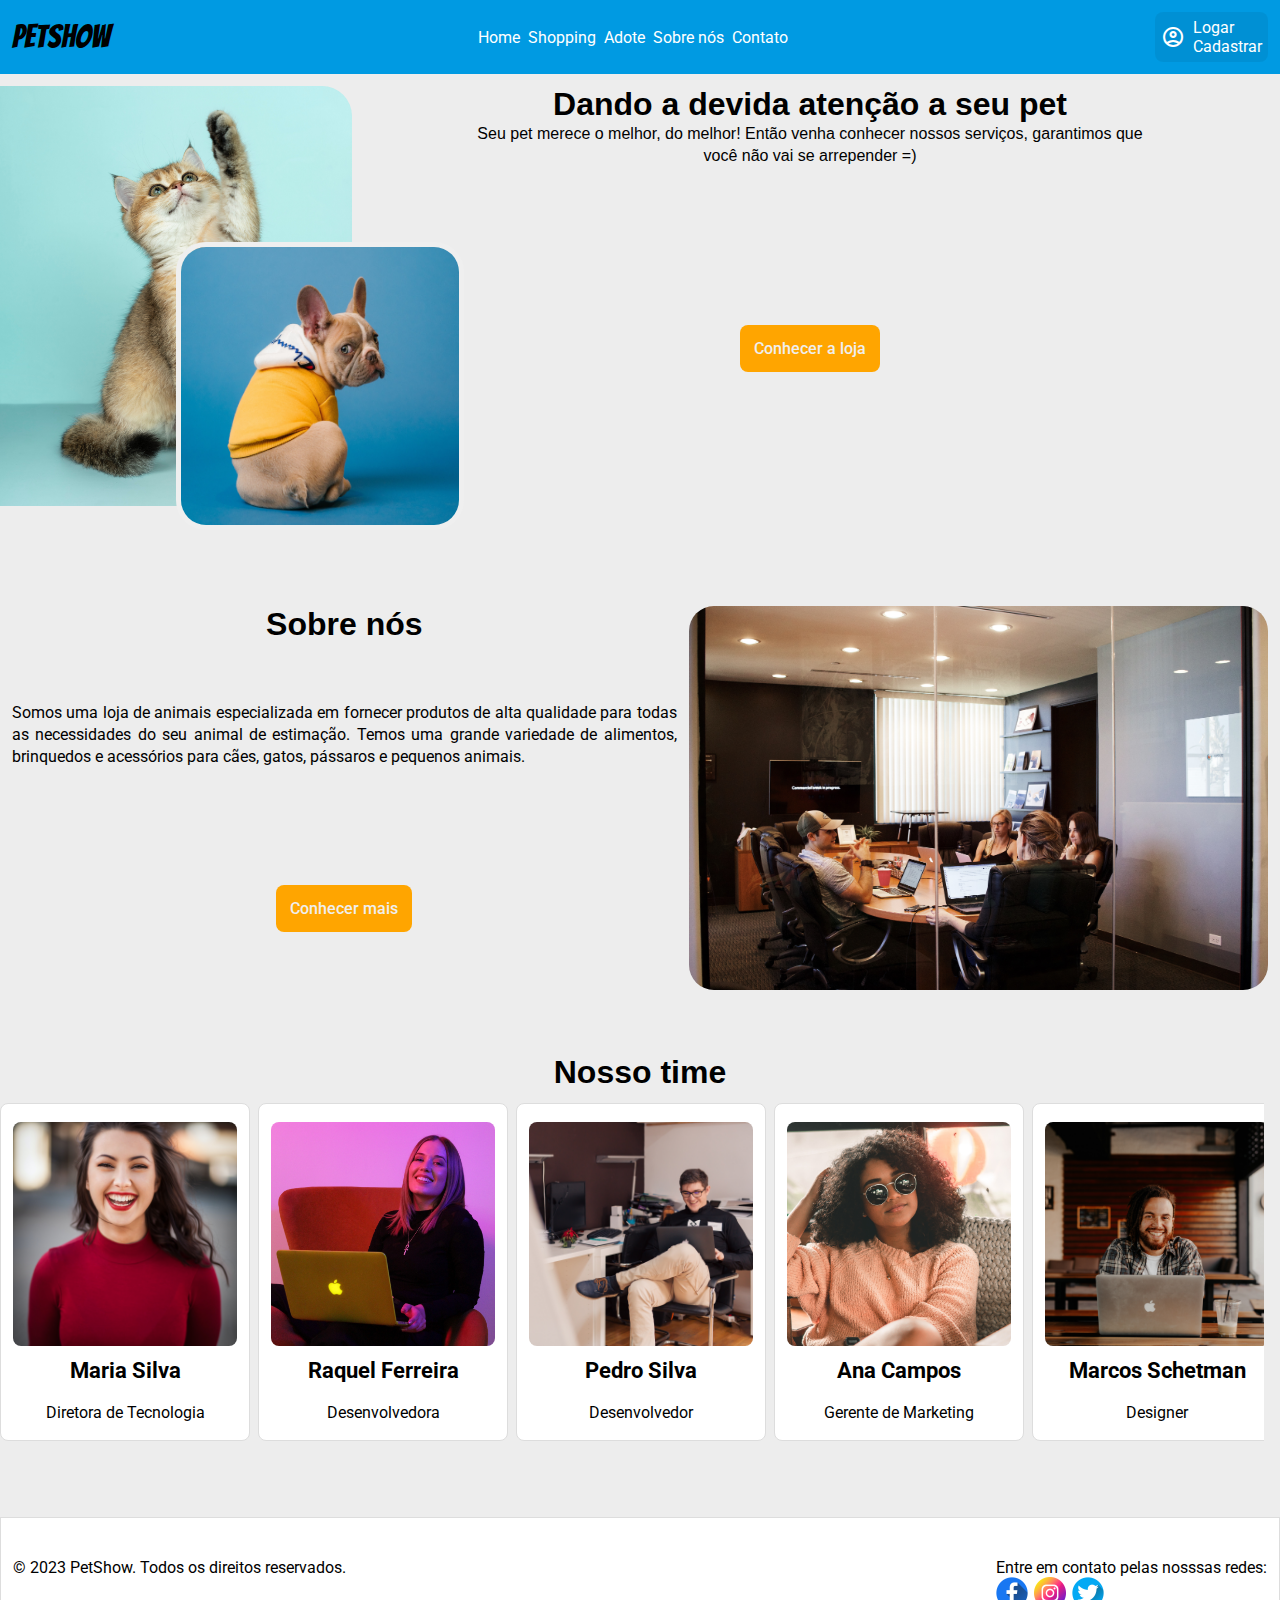
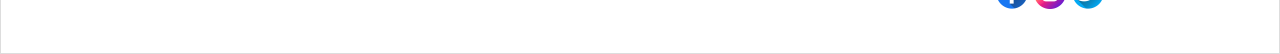
<file: index.html>
<!DOCTYPE html>
<html>
	<head>
		<meta charset="UTF-8">
		<meta http-equiv="X-UA-Compatible" content="IE=edge">
		<meta name="viewport" content="width=device-width, initial-scale=1.0">
		
		<link rel="preconnect" href="https://fonts.googleapis.com">
		<link rel="preconnect" href="https://fonts.gstatic.com" crossorigin>
		<link href="https://fonts.googleapis.com/css2?family=Bangers&family=Coming+Soon&family=Roboto:ital,wght@0,100;0,300;0,400;0,500;0,900;1,300;1,700&display=swap" rel="stylesheet">
		<link rel="stylesheet" href="https://fonts.googleapis.com/css2?family=Material+Symbols+Outlined:opsz,wght,FILL,GRAD@20..48,100..700,0..1,-50..200" />
		
		<link rel="icon" type="image/png" href="assets/images/favicon.png">
		<link rel="stylesheet" href="./assets/css/global.css">
		<link rel="stylesheet" href="./assets/css/index.css">
		<link rel="stylesheet" href="./assets/css/header.css">
		
		<title>PetShow - Home</title>
	</head>

	<body>
		<header>
			<nav>
				<span class="logo" onclick="redirectPage('./index.html')">PetShow</span>
							
				<div id="menu">
					<ul >
						<li><a href="./">Home</a></li>
						<li><a href="./shop.html">Shopping</a></li>
						<li><a href="./adote.html">Adote</a></li>
						<li><a href="./about.html#about">Sobre nós</a></li>
						<li><a href="./about.html#contact">Contato</a></li>
					</ul>
				</div>
	
				<div class="sign">
					<span class="material-symbols-outlined">account_circle</span>
					<div>
						<a href="./SignIn.html">Logar</a>
						<a href="./SignUp.html">Cadastrar</a>
					</div>
	
				</div>

				<div class="menuContainer">
					<a href="#menu" class="material-symbols-outlined menuIcon">menu</a>
					<a href="#" class="material-symbols-outlined closeMenu">close</a>
				</div>
			</nav>
		</header>

		<main>
			<div class="banner">
				<div>
					<img src="./assets/images/gato_thumb.jpg" alt="">
					<img src="./assets/images/dog_thumb.jpg" alt="">
				</div>

				<div>
					<span class="title">Dando a devida atenção a seu pet</span>
					<span>Seu pet merece o melhor, do melhor! Então venha conhecer nossos serviços, garantimos que você não vai se arrepender =)</span>

					<button>
						<a href="./shop.html">Conhecer a loja</a>
					</button>
				</div>
			</div>

			<div class="about">
				<div>
					<h2 class="title">Sobre nós</h2>
					<p>Somos uma loja de animais especializada em fornecer produtos de alta qualidade para todas as necessidades do seu animal de estimação. Temos uma grande variedade de alimentos, brinquedos e acessórios para cães, gatos, pássaros e pequenos animais.</p>

					<button>
						<a href="./about.html">Conhecer mais</a>
					</button>
				</div>

				<img src="./assets/images/campaign-creators-qCi_MzVODoU-unsplash.jpg" alt="">
			</div>
			
			<div class="cards">
				<h2 class="title">Nosso time</h2>
				<div>
					<div class="member cardContainer">
						<div>
							<img class="people" src="./assets/images/michael-dam-mEZ3PoFGs_k-unsplash.jpg" alt="Pessoa Feliz">
							<h3 class="cardTitle">Maria Silva</h3>
							<p class="description">Diretora de Tecnologia</p>
						</div>
					</div>
					<div class="member cardContainer">
						<div>
							<img class="people" src="./assets/images/Raquel_ferreira.jpg" alt="Foto da Raquel Ferreira.">
							<h3 class="cardTitle">Raquel Ferreira</h3>
							<p class="description">Desenvolvedora</p>
						</div>
					</div>
					<div class="member cardContainer">
						<div>
							<img class="people" src="./assets/images/csaba-balazs-q9URsedw330-unsplash.jpg" alt="Pessoa Feliz">
							<h3 class="cardTitle">Pedro Silva</h3>
							<p class="description">Desenvolvedor</p>
						</div>
					</div>
					<div class="member cardContainer">
						<div>
							<img class="people" src="./assets/images/philipe-cavalcante-ZClamlKDc6k-unsplash.jpg" alt="Pessoa Feliz">
							<h3 class="cardTitle">Ana Campos</h3>
							<p class="description">Gerente de Marketing</p>
						</div>
					</div>
					<div class="member cardContainer">
						<div>
							<img class="people" src="./assets/images/brooke-cagle-ICTKcvnXx_8-unsplash.jpg" alt="Pessoa Feliz">
							<h3 class="cardTitle">Marcos Schetman</h3>
							<p class="description">Designer</p>
						</div>
					</div>
					<div class="member cardContainer">
						<div>
							<img class="people" src="./assets/images/desola-lanre-ologun-7d4LREDSPyQ-unsplash.jpg" alt="Pessoa Feliz">
							<h3 class="cardTitle">Wallace Campos</h3>
							<p class="description">Finanças</p>
						</div>
					</div>
				</div>
			</div>
		</main>
		
		<footer>
			<div>
				<p>&copy; 2023 PetShow. Todos os direitos reservados.</p>

				<div>
					<span>Entre em contato pelas nosssas redes:</span>
					<ul>
						<li>
							<a href="https://www.facebook.com/" target="_blank" title="Facebook">
								<img src="./assets/images/facebook.png" alt="Icone do Facebook">
							</a>
						</li>
		
						<li>
							<a href="https://www.instagram.com/" target="_blank" title="instagram">
								<img src="./assets/images/instagram.png" alt="Icone do Instagram">
							</a>
						</li>
						<li>
							<a href="https://twitter.com/" target="_blank" title="Twitter">
								<img src="./assets/images/twitter.png" alt="Icone do Twitter">
							</a>
						</li>
					</ul>
				</div>
			</div>
		</footer>
		
		<script src="./assets/script/redirect.js"></script>
	</body>
</html>
</file>
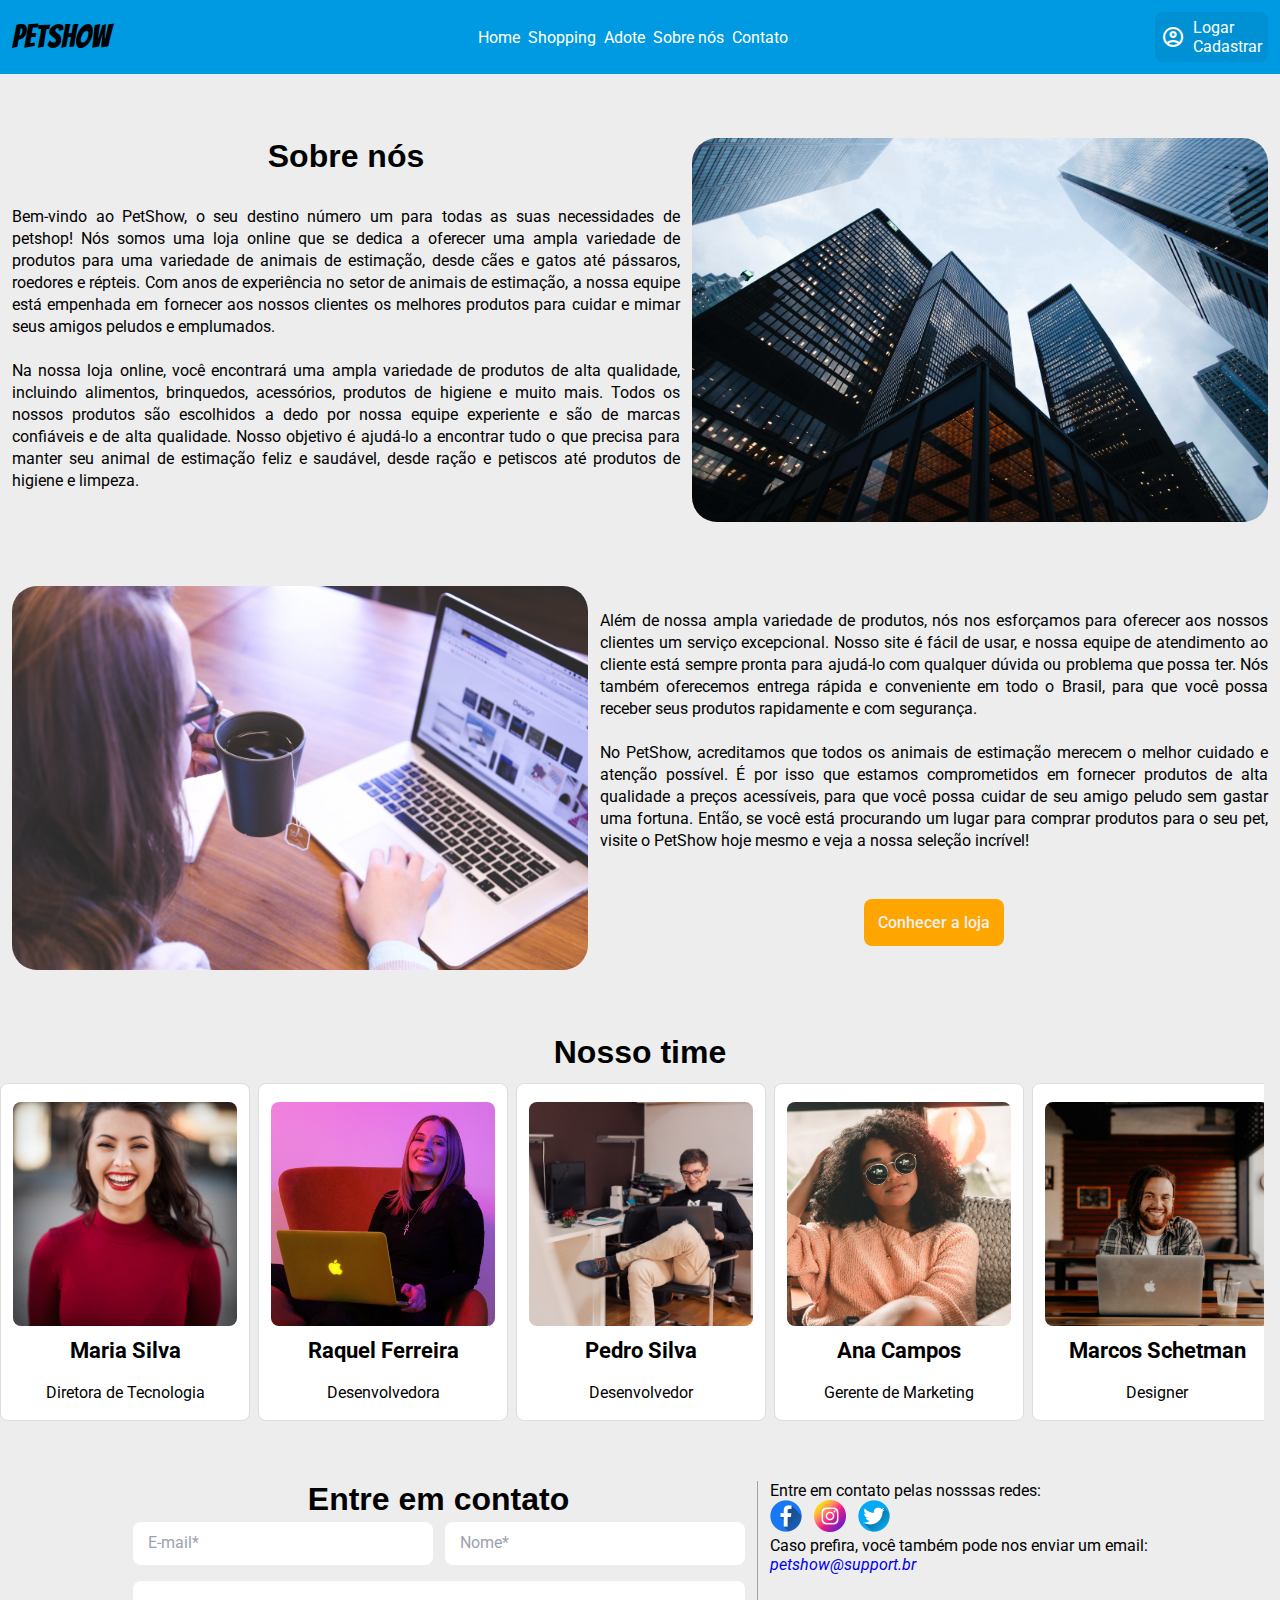
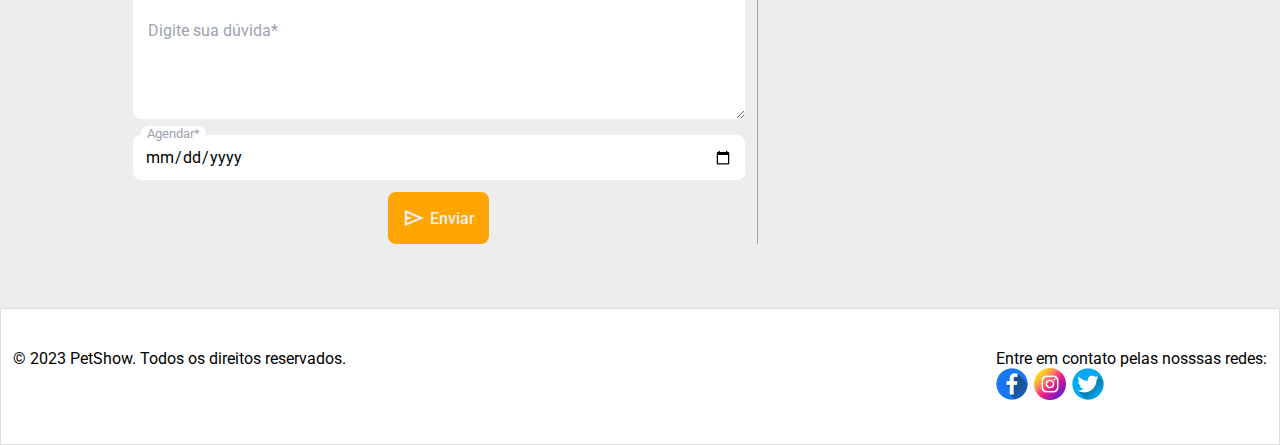
<file: about.html>
<!DOCTYPE html>
<html lang="pt-br">
<head>
    <meta charset="UTF-8">
    <meta http-equiv="X-UA-Compatible" content="IE=edge">
    <meta name="viewport" content="width=device-width, initial-scale=1.0">
    <title>Sobre nós</title>

    <link rel="preconnect" href="https://fonts.googleapis.com">
    <link rel="preconnect" href="https://fonts.gstatic.com" crossorigin>
    <link href="https://fonts.googleapis.com/css2?family=Bangers&family=Coming+Soon&family=Roboto:ital,wght@0,100;0,300;0,400;0,500;0,900;1,300;1,700&display=swap" rel="stylesheet">
    <link rel="stylesheet" href="https://fonts.googleapis.com/css2?family=Material+Symbols+Outlined:opsz,wght,FILL,GRAD@20..48,100..700,0..1,-50..200" />
    
    <link rel="icon" type="image/png" href="assets/images/favicon.png">
    <link rel="stylesheet" href="./assets/css/global.css">
    <link rel="stylesheet" href="./assets/css/index.css">
    <link rel="stylesheet" href="./assets/css/header.css">
</head>
<body>
    <header>
			<nav>
				<span class="logo" onclick="redirectPage('./index.html')">PetShow</span>
							
				<div id="menu">
					<ul >
						<li><a href="./">Home</a></li>
						<li><a href="./shop.html">Shopping</a></li>
						<li><a href="./adote.html">Adote</a></li>
						<li><a href="./about.html#about">Sobre nós</a></li>
						<li><a href="./about.html#contact">Contato</a></li>
					</ul>
				</div>
	
				<div class="sign">
					<span class="material-symbols-outlined">account_circle</span>
					<div>
						<a href="./SignIn.html">Logar</a>
						<a href="./SignUp.html">Cadastrar</a>
					</div>
	
				</div>

				<div class="menuContainer">
					<a href="#menu" class="material-symbols-outlined menuIcon">menu</a>
					<a href="#" class="material-symbols-outlined closeMenu">close</a>
				</div>
			</nav>
		</header>

    <main class="aboutPage">
        <div class="aboutInfo">
            <div class="about">
				<div>
					<h2 class="title">Sobre nós</h2>
					<p>
                        Bem-vindo ao PetShow, o seu destino número um para todas as suas necessidades de petshop! Nós somos uma loja online que se dedica a oferecer uma ampla variedade de produtos para uma variedade de animais de estimação, desde cães e gatos até pássaros, roedores e répteis. Com anos de experiência no setor de animais de estimação, a nossa equipe está empenhada em fornecer aos nossos clientes os melhores produtos para cuidar e mimar seus amigos peludos e emplumados.
                        <br><br>
                        Na nossa loja online, você encontrará uma ampla variedade de produtos de alta qualidade, incluindo alimentos, brinquedos, acessórios, produtos de higiene e muito mais. Todos os nossos produtos são escolhidos a dedo por nossa equipe experiente e são de marcas confiáveis e de alta qualidade. Nosso objetivo é ajudá-lo a encontrar tudo o que precisa para manter seu animal de estimação feliz e saudável, desde ração e petiscos até produtos de higiene e limpeza.
                    </p>
				</div>

				<img src="./assets/images/empresa.jpg" alt="Imagem da nossa sede">
			</div>

            <div class="about">
                <img src="./assets/images/dai-ke-GkraTrCYA_0-unsplash.jpg" alt="Imagem deu ma pessoa mexendo no computador">
                <div>
                    <p>
                        Além de nossa ampla variedade de produtos, nós nos esforçamos para oferecer aos nossos clientes um serviço excepcional. Nosso site é fácil de usar, e nossa equipe de atendimento ao cliente está sempre pronta para ajudá-lo com qualquer dúvida ou problema que possa ter. Nós também oferecemos entrega rápida e conveniente em todo o Brasil, para que você possa receber seus produtos rapidamente e com segurança.
                        <br><br>
                        No PetShow, acreditamos que todos os animais de estimação merecem o melhor cuidado e atenção possível. É por isso que estamos comprometidos em fornecer produtos de alta qualidade a preços acessíveis, para que você possa cuidar de seu amigo peludo sem gastar uma fortuna. Então, se você está procurando um lugar para comprar produtos para o seu pet, visite o PetShow hoje mesmo e veja a nossa seleção incrível!
                    </p>

                    <button>
                        <a href="./shop.html">Conhecer a loja</a>
                    </button>
                </div>
            </div>

            <div class="cards">
				<h2 class="title">Nosso time</h2>
				<div>
					<div class="member cardContainer">
						<div>
							<img class="people" src="./assets/images/michael-dam-mEZ3PoFGs_k-unsplash.jpg" alt="Pessoa Feliz">
							<h3 class="cardTitle">Maria Silva</h3>
							<p class="description">Diretora de Tecnologia</p>
						</div>
					</div>
					<div class="member cardContainer">
						<div>
							<img class="people" src="./assets/images/Raquel_ferreira.jpg" alt="Foto da Raquel Ferreira.">
							<h3 class="cardTitle">Raquel Ferreira</h3>
							<p class="description">Desenvolvedora</p>
						</div>
					</div>
					<div class="member cardContainer">
						<div>
							<img class="people" src="./assets/images/csaba-balazs-q9URsedw330-unsplash.jpg" alt="Pessoa Feliz">
							<h3 class="cardTitle">Pedro Silva</h3>
							<p class="description">Desenvolvedor</p>
						</div>
					</div>
					<div class="member cardContainer">
						<div>
							<img class="people" src="./assets/images/philipe-cavalcante-ZClamlKDc6k-unsplash.jpg" alt="Pessoa Feliz">
							<h3 class="cardTitle">Ana Campos</h3>
							<p class="description">Gerente de Marketing</p>
						</div>
					</div>
					<div class="member cardContainer">
						<div>
							<img class="people" src="./assets/images/brooke-cagle-ICTKcvnXx_8-unsplash.jpg" alt="Pessoa Feliz">
							<h3 class="cardTitle">Marcos Schetman</h3>
							<p class="description">Designer</p>
						</div>
					</div>
					<div class="member cardContainer">
						<div>
							<img class="people" src="./assets/images/desola-lanre-ologun-7d4LREDSPyQ-unsplash.jpg" alt="Pessoa Feliz">
							<h3 class="cardTitle">Wallace Campos</h3>
							<p class="description">Finanças</p>
						</div>
					</div>
				</div>
			</div>
        </div>

        <div class="contact" id="contact">
            <form action="#" method="post">
                <h1 class="title" style="text-align: center;">Entre em contato</h1>
                <div class="labelGrid">
                    <label class="labelFloat">
                        <input type="email" name="email" id="email" placeholder=" " required>
                        <label for="email">E-mail*</label>
                    </label>
    
                    <label class="labelFloat">
                        <input type="text" name="nome" id="nome" placeholder=" " required>
                        <label for="nome">Nome*</label>
                    </label>
                </div>
                <label class="labelFloat desc">
                    <textarea name="duvida" id="duvida" rows="6" placeholder=" " required></textarea>
                    <label for="duvida">Digite sua dúvida*</label>
                </label>

                <label class="labelFloat">
                    <input type="date" name="data" id="data" placeholder=" " required>
                    <label for="data">Agendar*</label>
                </label>
    
                <button>
                    <span class="material-symbols-outlined">send</span>
                    <span>Enviar</span>
                </button>
            </form>
    
            <div>
                <span>Entre em contato pelas nosssas redes:</span>
    
                <ul>
                    <li>
                        <a href="https://www.facebook.com/" target="_blank" title="Facebook">
                            <img src="./assets/images/facebook.png" alt="Icone do Facebook">
                        </a>
                    </li>
    
                    <li>
                        <a href="https://www.instagram.com/" target="_blank" title="instagram">
                            <img src="./assets/images/instagram.png" alt="Icone do Instagram">
                        </a>
                    </li>
                    <li>
                        <a href="https://twitter.com/" target="_blank" title="Twitter">
                            <img src="./assets/images/twitter.png" alt="Icone do Twitter">
                        </a>
                    </li>
                </ul>
    
                <span>Caso prefira, você também pode nos enviar um email:</span>
                <a href="mailto:petshow@support.br">
                    <address>petshow@support.br</address>
                </a>
            </div>
        </div>
    </main>
    
    <footer>
			<div>
				<p>&copy; 2023 PetShow. Todos os direitos reservados.</p>

				<div>
					<span>Entre em contato pelas nosssas redes:</span>
					<ul>
						<li>
							<a href="https://www.facebook.com/" target="_blank" title="Facebook">
								<img src="./assets/images/facebook.png" alt="Icone do Facebook">
							</a>
						</li>
		
						<li>
							<a href="https://www.instagram.com/" target="_blank" title="instagram">
								<img src="./assets/images/instagram.png" alt="Icone do Instagram">
							</a>
						</li>
						<li>
							<a href="https://twitter.com/" target="_blank" title="Twitter">
								<img src="./assets/images/twitter.png" alt="Icone do Twitter">
							</a>
						</li>
					</ul>
				</div>
			</div>
		</footer>
	
	<script src="./assets/script/redirect.js"></script>
</body>
</html>
</file>
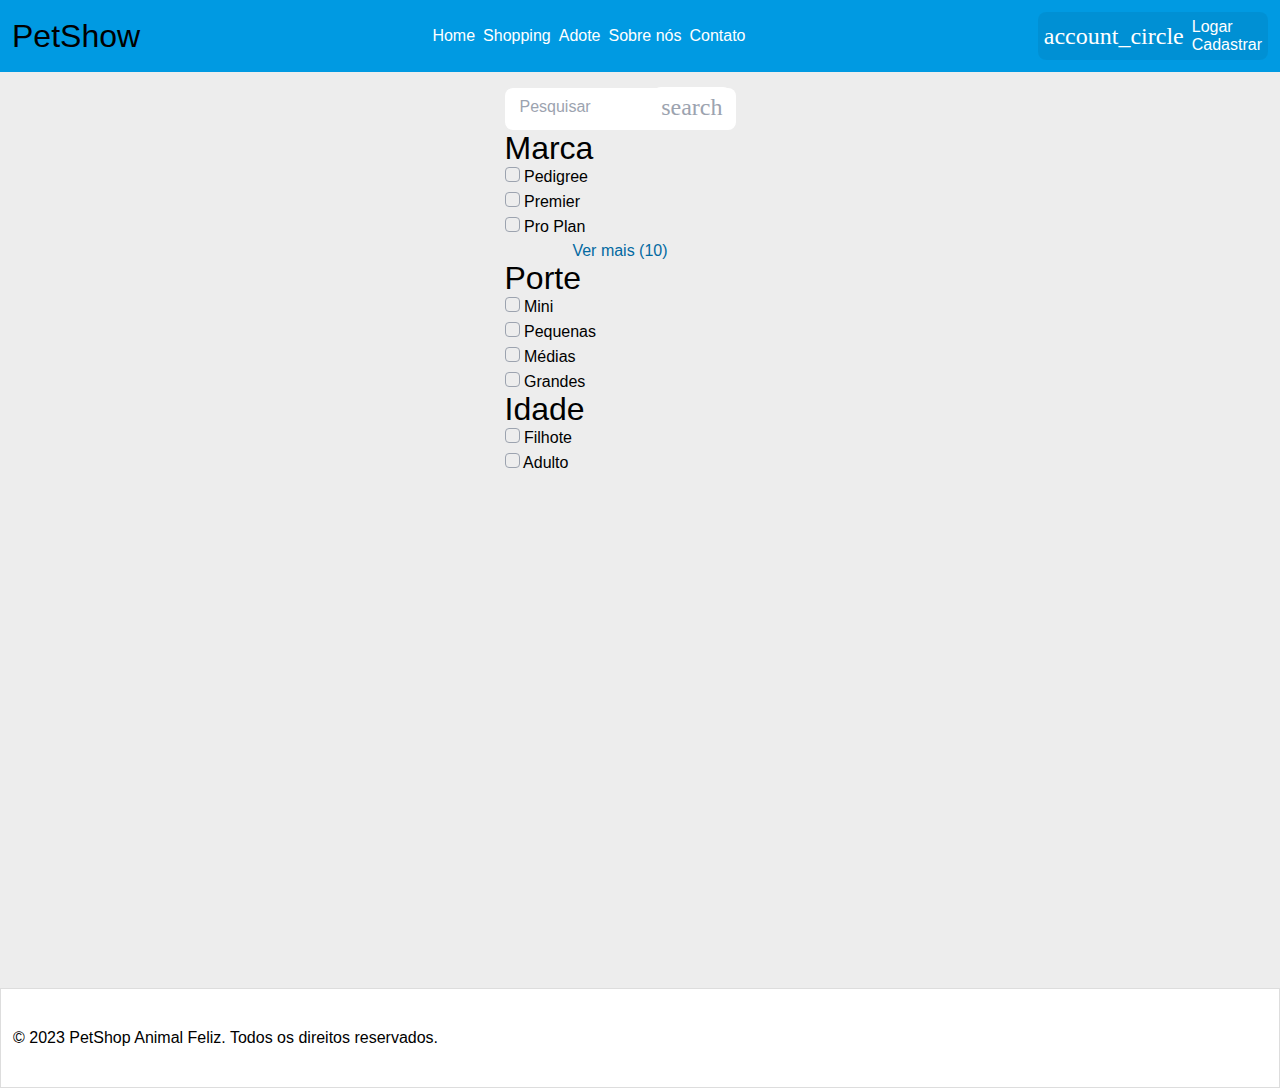
<file: product.html>
<!DOCTYPE html>
<html lang="pt-br">
<head>
    <meta charset="UTF-8">
    <meta http-equiv="X-UA-Compatible" content="IE=edge">
    <meta name="viewport" content="width=device-width, initial-scale=1.0">
    <title>Mais sobre - PetShow</title>

    <link rel="preconnect" href="https://fonts.googleapis.com">
    <link rel="preconnect" href="https://fonts.gstatic.com" crossorigin>
    <link href="https://fonts.googleapis.com/css2?family=Bangers&family=Coming+Soon&family=Roboto:ital,wght@0,100;0,300;0,400;0,500;0,900;1,300;1,700&display=swap" rel="stylesheet">
    <link rel="stylesheet" href="https://fonts.googleapis.com/css2?family=Material+Symbols+Outlined:opsz,wght,FILL,GRAD@20..48,100..700,0..1,-50..200" />
    
    <link rel="icon" type="image/png" href="assets/images/favicon.png">
    <link rel="stylesheet" href="./assets/css/global.css">
    <link rel="stylesheet" href="./assets/css/index.css">
    <link rel="stylesheet" href="./assets/css/header.css">
    
    <title>PetShow - Produto</title>
</head>
<body onload="checkProduct()">
    <header>
        <nav>
            <span class="logo" onclick="redirectPage('./index.html')">PetShow</span>
                        
            <div id="menu">
                <ul >
                    <li><a href="./">Home</a></li>
                    <li><a href="./shop.html">Shopping</a></li>
                    <li><a href="./adote.html">Adote</a></li>
                    <li><a href="./about.html#about">Sobre nós</a></li>
                    <li><a href="./about.html#contact">Contato</a></li>
                </ul>
            </div>

            <div class="sign">
                <span class="material-symbols-outlined">account_circle</span>
                <div>
                    <a href="./SignIn.html">Logar</a>
                    <a href="./SignUp.html">Cadastrar</a>
                </div>

            </div>

            <div class="menuContainer">
                <a href="#menu" class="material-symbols-outlined menuIcon">menu</a>
                <a href="#" class="material-symbols-outlined closeMenu">close</a>
            </div>
        </nav>
    </header>

    <main>
        <div class="productContainer">
            <div class="columProduct">
                <div class="imageProduct">    
                    <div class="image-product-viewed">
                        <img id="productSrc" width="430" height="430" alt="Foto do produto">
                    </div>
        
                    <button class="favorite" type="button">
                        <span class="material-symbols-outlined">favorite_border</span>
                    </button>
                </div>
    
                <div class="buyProduct">
                    <div>
                        <h1 id="title"></h1>
                        <h3 id="price"></h3>
            
                        <div class="actionBuy">
                            <button type="button" class="buyNow">
                                <span class="material-symbols-outlined">shopping_bag</span>
                                <span>Comprar agora</span>                  
                            </button>
            
                            <button type="button" class="marketCart">
                                <span class="material-symbols-outlined">shopping_cart</span>
                                <span>Adicionar ao carrinho</span>                  
                            </button>
                        </div>
                    </div>
                </div>
            </div>
    
            <div class="descriptionContainer">    
                <section class="description">
                    <h3 class="title">Descrição</h3>
                    <p id="description"></p>
                </section>
    
                <section class="assessment">
                    <h3 class="title">Avaliações</h3> <!-- Ou: O que as pessoas dizem sobre -->
        
                    <div class="opinionsContainer">
                        <div class="comments">
                            <article class="opinions">
                                <h3 class="title comment">Incrível</h3>
                
                                <div class="commentRating">
                                    <span class="material-symbols-outlined">star</span>
                                    <span class="material-symbols-outlined">star</span>
                                    <span class="material-symbols-outlined">star</span>
                                    <span class="material-symbols-outlined">star</span>
                                    <span class="material-symbols-outlined">star</span>
                                </div>
                
                                <p class="message">
                                    "Produto com uma qualidade incrível, estampa muito bem feita e de qualidade. Recomendo",
                
                                    <span>10 de Abril de 2022</span>
                                </p>
                
                                <div class="reviewComments">
                                    <button type="button">
                                        <span class="material-symbols-outlined">thumb_up</span>
                                        <p>11</p>
                                    </button>
                
                                    <button type="button">
                                        <span class="material-symbols-outlined">thumb_down</span>
                                        <p>1</p>
                                    </button>
                
                                    <button type="button">
                                        <span class="material-symbols-outlined">not_interested</span>
                                        <p>0</p>
                                    </button>
                                </div>
                
                                <button class="report" type="button">
                                    <span class="material-symbols-outlined">report</span>
                                    <p>Denunciar</p>
                                </button>
                            </article>
                        </div>
                    </div>
        
                    <div class="opinionsContainer">
                        <div class="comments">
            
                            <article class="opinions">
                                <h3 class="title comment">Excelente!</h3>
            
                                <div class="commentRating">
                                    <span class="material-symbols-outlined">star</span>
                                    <span class="material-symbols-outlined">star</span>
                                    <span class="material-symbols-outlined">star</span>
                                    <span class="material-symbols-outlined">star</span>
                                    <span class="material-symbols-outlined star_border">star_border</span>
                                </div>
            
                                <p class="message">
                                    "Minha filha amouuu! Não me arrependo de ter comprado nesse site, obrigada.",
                
                                    <span>10 de Abril de 2022</span>
                                </p>
            
                                <div class="reviewComments">
                                    <button type="button">
                                        <span class="material-symbols-outlined">thumb_up</span>
                                        <p>6</p>
                                    </button>
                
                                    <button type="button">
                                        <span class="material-symbols-outlined">thumb_down</span>
                                        <p>0</p>
                                    </button>
                
                                    <button type="button">
                                        <span class="material-symbols-outlined">not_interested</span>
                                        <p>0</p>
                                    </button>
                                </div>
                
                                <button class="report" type="button">
                                    <span class="material-symbols-outlined">report</span>
                                    <p>Denunciar</p>
                                </button>
                            </article>
                        </div>
                    </div>
                </section>
            </div>
        </div>
    </main>

    <footer>
			<div>
				<p>&copy; 2023 PetShow. Todos os direitos reservados.</p>

				<div>
					<span>Entre em contato pelas nosssas redes:</span>
					<ul>
						<li>
							<a href="https://www.facebook.com/" target="_blank" title="Facebook">
								<img src="./assets/images/facebook.png" alt="Icone do Facebook">
							</a>
						</li>
		
						<li>
							<a href="https://www.instagram.com/" target="_blank" title="instagram">
								<img src="./assets/images/instagram.png" alt="Icone do Instagram">
							</a>
						</li>
						<li>
							<a href="https://twitter.com/" target="_blank" title="Twitter">
								<img src="./assets/images/twitter.png" alt="Icone do Twitter">
							</a>
						</li>
					</ul>
				</div>
			</div>
		</footer>

    <script src="./assets/script/index.js"></script>
	    <script src="./assets/script/redirect.js"></script>

</body>
</html>
</file>
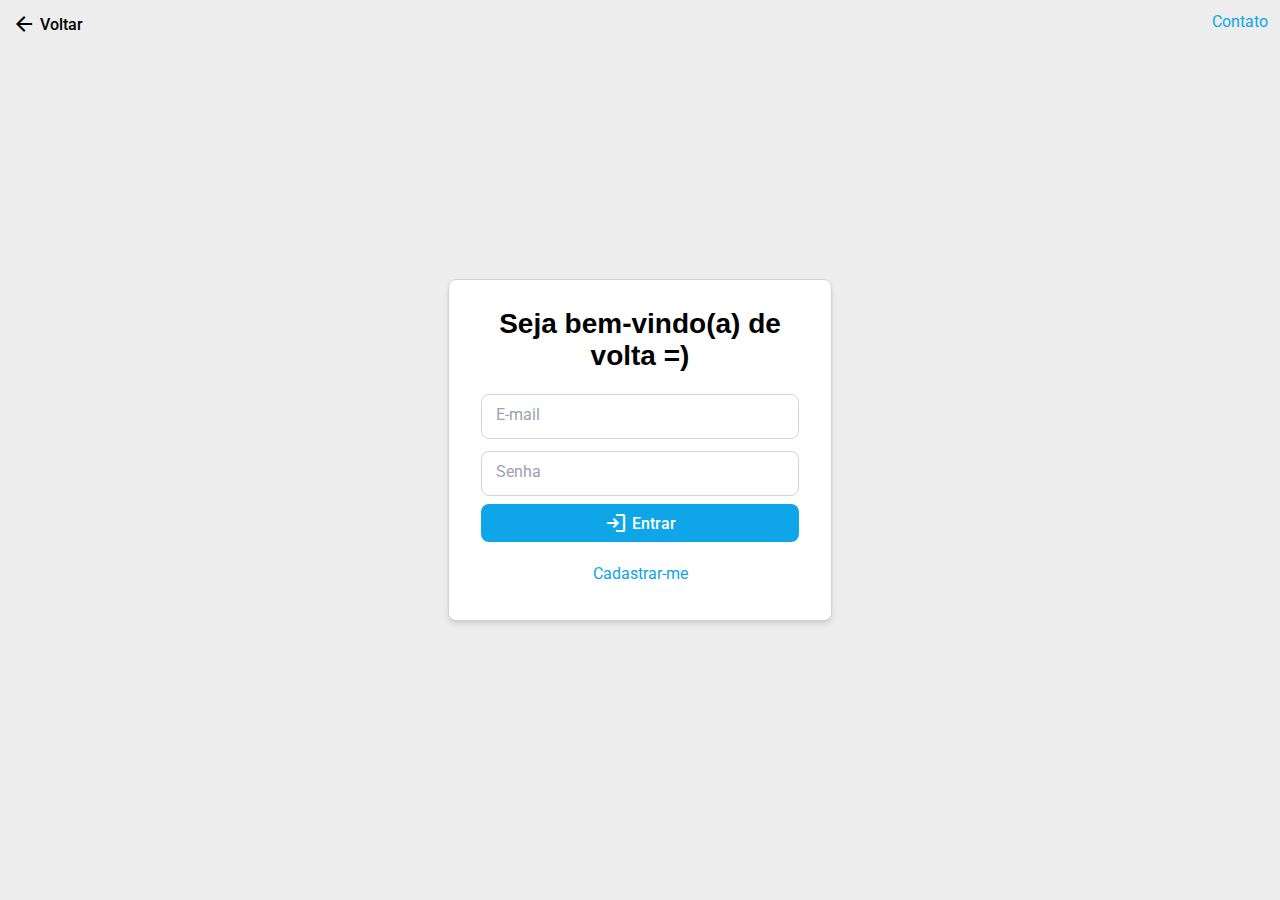
<file: SignIn.html>
<!DOCTYPE html>
<html lang="pt-br">
<head>
    <meta charset="UTF-8">
    <meta http-equiv="X-UA-Compatible" content="IE=edge">
    <meta name="viewport" content="width=device-width, initial-scale=1.0">
    <title>Login | PetShow</title>

    <link rel="preconnect" href="https://fonts.googleapis.com">
    <link rel="preconnect" href="https://fonts.gstatic.com" crossorigin>
    <link href="https://fonts.googleapis.com/css2?family=Bangers&family=Coming+Soon&family=Roboto:ital,wght@0,100;0,300;0,400;0,500;0,900;1,300;1,700&display=swap" rel="stylesheet">
    <link rel="stylesheet" href="https://fonts.googleapis.com/css2?family=Material+Symbols+Outlined:opsz,wght,FILL,GRAD@20..48,100..700,0..1,-50..200" />
    
    <link rel="icon" type="image/png" href="assets/images/favicon.png">
    <link rel="stylesheet" href="./assets/css/global.css">
    <link rel="stylesheet" href="./assets/css/login.css">
</head>
<body>
    <header>
        <div>
            <button class="control" onclick="goBack()">
                <span class="material-symbols-outlined">arrow_back</span>
                <span>Voltar</span>
            </button>

            <a href="./about.html#contact">
                <span>Contato</span>
            </a>
        </div>
    </header>

    <div class="container">
        <div class="content">
            <h3 class="title">Seja bem-vindo(a) de volta =)</h3>

            <form action="#" method="post" id="login">
                <label class="labelFloat">
                    <input type="email" name="email" id="email" placeholder=" " required>
                    <label for="email">E-mail</label>
                </label>

                <label class="labelFloat">
                    <input type="password" name="senha" id="senha" placeholder=" " required>
                    <label for="senha">Senha</label>
                </label>

                <div class="actions">
                    <button type="submit">
                        <span class="material-symbols-outlined">login</span>
                        <span>Entrar</span>
                    </button>

                    <a href="./SignUp.html">Cadastrar-me</a>
                </div>
            </form>
        </div>
    </div>


    <script src="./assets/script/redirect.js"></script>
    <script src="./assets/script/login.js"></script>

    
</body>
</html>
</file>
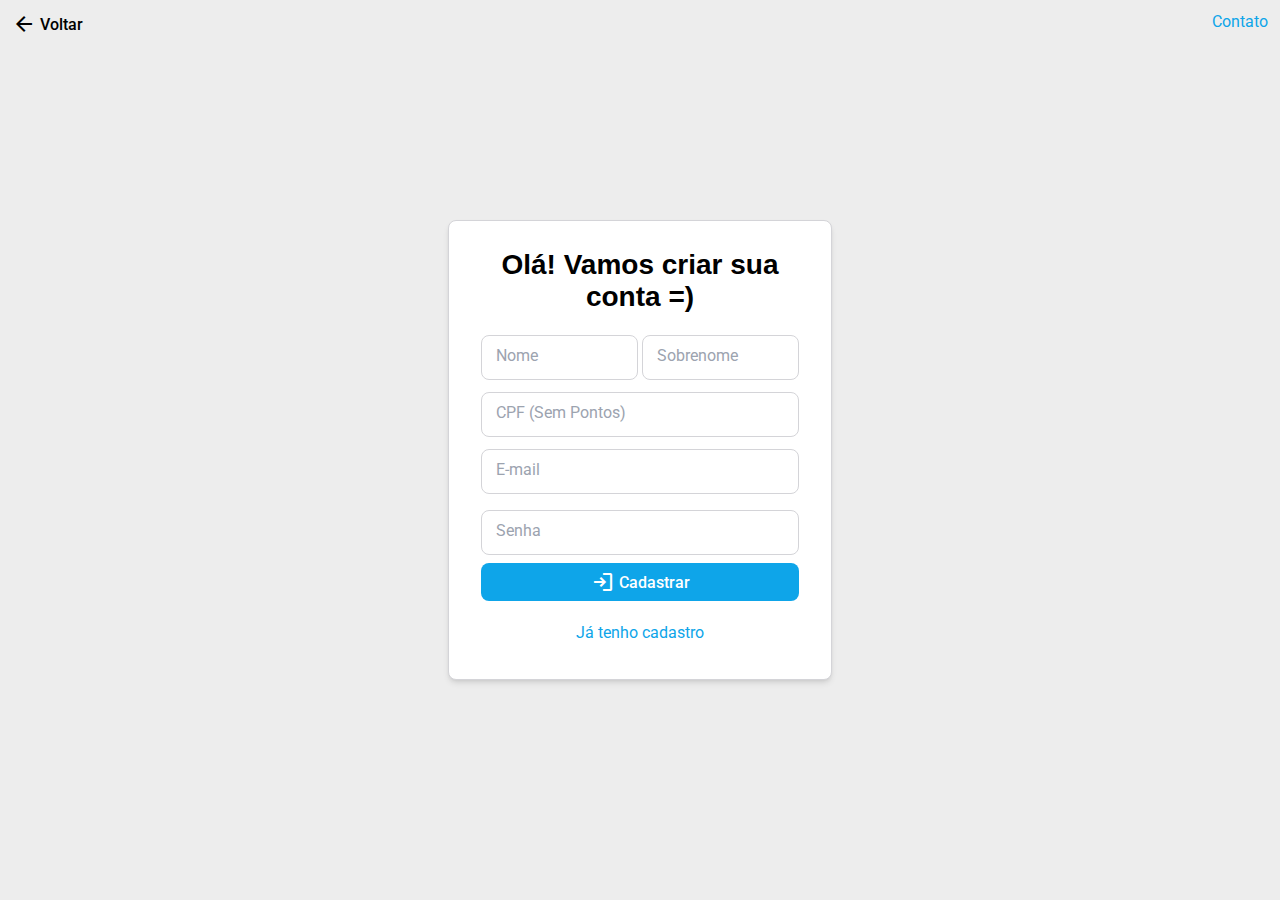
<file: SignUp.html>
<!DOCTYPE html>
<html lang="pt-br">
<head>
    <meta charset="UTF-8">
    <meta http-equiv="X-UA-Compatible" content="IE=edge">
    <meta name="viewport" content="width=device-width, initial-scale=1.0">
    <title>Login | PetShow</title>

    <link rel="preconnect" href="https://fonts.googleapis.com">
    <link rel="preconnect" href="https://fonts.gstatic.com" crossorigin>
    <link href="https://fonts.googleapis.com/css2?family=Bangers&family=Coming+Soon&family=Roboto:ital,wght@0,100;0,300;0,400;0,500;0,900;1,300;1,700&display=swap" rel="stylesheet">
    <link rel="stylesheet" href="https://fonts.googleapis.com/css2?family=Material+Symbols+Outlined:opsz,wght,FILL,GRAD@20..48,100..700,0..1,-50..200" />
    
    <link rel="icon" type="image/png" href="assets/images/favicon.png">
    <link rel="stylesheet" href="./assets/css/global.css">
    <link rel="stylesheet" href="./assets/css/login.css">
</head>
<body>
    <header>
        <div>
            <button class="control" onclick="goBack()">
                <span class="material-symbols-outlined">arrow_back</span>
                <span>Voltar</span>
            </button>

            <a href="./about.html#contact">
                <span>Contato</span>
            </a>
        </div>
    </header>

    <div class="container">
        <div class="content">
            <h3 class="title">Olá! Vamos criar sua conta =)</h3>

            <form action="#" method="post" id="signup">
                <div class="labelGrid">
                    <label class="labelFloat">
                        <input type="text" name="name" id="name" placeholder=" " required>
                        <label for="name">Nome</label>
                    </label>
                    
                    <label class="labelFloat">
                        <input type="text" name="surname" id="surname" placeholder=" " required>
                        <label for="surname">Sobrenome</label>
                    </label>
                </div>

                <label class="labelFloat">
                    <input type="number" name="cpf" id="cpf" placeholder=" " min="0" max="99999999999" required>
                    <label for="cpf">CPF (Sem Pontos)</label>
                </label>

                <label class="labelFloat">
                    <input type="email" name="email" id="email" placeholder=" " required>
                    <label for="email">E-mail</label>
                </label>

                <label class="labelFloat">
                    <input type="password" name="senha" id="senha" placeholder=" " required>
                    <label for="senha">Senha</label>
                </label>

                <div class="actions">
                    <button type="submit">
                        <span class="material-symbols-outlined">login</span>
                        <span>Cadastrar</span>
                    </button>

                    <a href="./SignIn.html">Já tenho cadastro</a>
                </div>
            </form>
        </div>
    </div>


    <script src="./assets/script/redirect.js"></script>
    <script src="./assets/script/login.js"></script>
</body>
</html>
</file>
<file: assets/css/global.css>
* {
    margin: 0;
    padding: 0;

    box-sizing: border-box;
    font-family: 'Roboto', sans-serif;
}

:root {
    --gray-400: #9ca3af;

    --zinc-300: #d4d4d8;
    --zinc-400: #a1a1aa;

    --cyan-500: #0ea5e9;

    --sky-500: #0ea5e9;
    --sky-700: #0369a1;

    --shadow-md: 0 4px 6px -1px rgb(0 0 0 / 0.1), 0 2px 4px -2px rgb(0 0 0 / 0.1);
    --shadow-lg: 0 4px 6px -1px rgb(0 0 0 / 0.1), 0 2px 4px -2px rgb(0 0 0 / 0.1);
}

body {
    background-color: #ededed;

    overflow-x: hidden;
    display: flex;
    flex-direction: column;
}

main {
    min-height: 100vh;
    max-width: 115rem;
    margin: 0 auto;
}

ul, ol {
    list-style: none;
}

a {
    text-decoration: none;
}

button {
    display: flex;
    align-items: center;
    gap: 4px;

    width: fit-content;
    margin: auto;

    border: none;

    background-color: #FFA500;
    padding: 14px;
    border-radius: 8px;

    font-size: 16px;
    font-weight: 500;
    color: #efefef;
    cursor: pointer;

    transition: box-shadow .3s;
}

button a {
    color: #efefef;
}

button:hover {
    box-shadow: var(--shadow-md);
}


.material-symbols-outlined {
    cursor: default;
    user-select: none;
}

.title {
    margin: 0 auto;

    font-family: "Coming Soon", sans-serif;
    font-weight: 600;
    font-size: 32px;
}

.container {
    display: flex;
    flex-direction: column;
}


/* Label Float */
.labelFloat {
    display: flex;
    flex-direction: column;

    position: relative;
}

.labelFloat label {
    position: absolute;
    color: var(--gray-400);

    top: 31%;
    left: 15px;
    transition: .1s;
}

.labelFloat input,
.labelFloat textarea {
    width: 100%;
    min-height: 2.25rem;

    padding: 12px;
    margin-top: 4px;
    font-size: 16px;

    border: none;
    border-radius: 8px;
    outline: none;
}

.labelFloat input:focus {
    border: 1px solid var(--sky-500) !important;
    transition: .3s;
} 

.labelFloat input:focus + label,
.labelFloat input:not(:placeholder-shown) + label,
.labelFloat textarea:focus + label,
.labelFloat textarea:not(:placeholder-shown) + label {
    background-color: #fff;
    color: var(--sky-500);

    font-size: 13px;
    padding: 0 6px;
    border-radius: 8px;

    top: -5px;
    left: 8px;
}

.labelFloat input:not(:focus):not(:placeholder-shown) + label,
.labelFloat textarea:not(:focus):not(:placeholder-shown) + label {
  color: var(--gray-400);
}

.labelFloat span {
    background-color: #fff;
    color: var(--gray-400);
    border-radius: 8px;
    padding: 8px;

    position: absolute;
    top: 50%;
    right: 5px;

    transform: translate(0, -50%);
    cursor: pointer;

    transition: .2s;
}

.labelFloat span:hover {
    color: var(--sky-500);
}

.labelGrid {
    display: flex;
    align-items: center;
    gap: 12px;
}

.labelGrid .labelFloat {
    width: 300px;
}

.desc {
    margin-top: 12px;
}

.labelFloat textarea {
    max-width: 612px;
    min-width: 150px;
    max-height: 194px;
    min-height: 70px;
}

.labelFloat:nth-child(4) {
    margin-top: 12px;
}

/* Footer */
footer {
    
    background-color: #fff;
    border: 1px solid rgb(221, 221, 221);

    margin-top: 1rem;
    padding: 40px 12px;
    width: 100%;    
}

footer > div {
    display: flex;
}

footer > div div {
    margin-left: auto;
}

footer ul {
    display: flex;
    gap: 6px;
}
/* Scroll */

::-webkit-scrollbar {
    width: 8px;
    height: 8px;

    background: transparent;
}

::-webkit-scrollbar-thumb {
    background: var(--sky-700);
    border-radius: 6px;
}


@media (max-width: 600px) {
    footer > div {
        display: inline;
    }

    footer > div div {
        margin-top: 14px;
    }
}
</file>
<file: assets/css/index.css>
.banner {
    display: flex;
    max-height: calc(100vh - 12rem);
    height: 100%;
    margin-bottom: 4rem;

    padding: 12px 12px 12px 0px;
}

.banner > div {
    position: relative;
}

.banner > div img {
    width: 22rem;
}

.banner > div img:nth-child(1) {
    border-radius: 0 30px 30px 0;
    height: calc(100% - 1.5rem);
    object-fit: cover;
}

.banner > div img:nth-child(2) {
    border: 5px solid #efefef;
    border-radius: 30px;
    position: absolute;
    bottom: 0;
    left: 50%;

    width: 18rem;
    height: 18rem;
    /* object-fit: cover; */
}

.banner div:nth-child(2) {
    display: flex;
    flex-direction: column;
    margin: 0 auto;
}

.banner .title ~ span {
    margin: 0 auto;
    max-width: calc(100% - 12rem);
    
    font-family: "Robot", sans-serif;
    text-align: center;
    line-height: 22px;
}

.about {
    display: flex;
    gap: 12px;
    margin: 4rem 12px;
}

.about div {
    display: flex;
    flex-direction: column;
}

.about img {
    height: 24rem;
    object-fit: cover;
    border-radius: 25px;
}

.about p {
    display: flex;
    text-align: justify;
    margin: auto 0;

    line-height: 22px;
}


/* Cards */

.cards {
    display: flex;
    flex-direction: column;
    text-align: center;

    margin-bottom: 3rem;
}

.cardsWrap {
    margin: 0 auto;    
}

.cardsWrap > div {
    display: grid;
    grid-template-columns: repeat(4, 1fr);
    /* flex-wrap: wrap; */
    align-items: center;
    justify-content: flex-start;
    gap: 8px;

    padding: 12px;
    margin: 0 auto;
}

.cards > div {
    display: flex;
    gap: 8px;

    padding: 12px;
    width: calc(100vw - 1rem);

    overflow-x: auto;
    scroll-snap-type: x mandatory;
    scroll-behavior: smooth;
}

.member {
    scroll-snap-align: start;
}

.cardContainer {
    background-color: #fff;
    max-width: 16rem;
    padding: 18px 12px;
    width: fit-content;

    border: 1px solid rgb(221, 221, 221);
    border-radius: 8px;
    
    transition: .2s;
    cursor: pointer;
}

.cardContainer:hover {
    box-shadow: var(--shadow-lg);
}

.cardContainer > div {
    display: flex;
    flex-direction: column;
}

.cardContainer .cardTitle {
    font-weight: 700;
    
    white-space: nowrap;
    text-overflow: ellipsis;
    overflow: hidden;
    max-width: 100%;
}

.cardContainer span:nth-child(3) {
    font-weight: 500;
}

.people {
    margin-bottom: 12px;

    width: 14rem;
    height: 14rem;
    object-fit: cover;
    border-radius: 8px;
}

.cardTitle, .containerPet span {
    font-family: "Roboto", sans-serif;
    font-size: 22px;
    margin-bottom: 4px;
}

.description {
    font-family: "Roboto", sans-serif;
}

/* Product */

.containerProduct, .containerPet {
    display: flex;
    margin: 0 auto;
    padding: 12px;

    max-width: 115rem;

    overflow: hidden;
}

#filter {
    display: flex;
    flex-direction: column;
    margin: 0 auto;

    max-width: 18rem;
    width: 100%;
    /* width: 100%; */
}

#filter .title {
    font-family: "Roboto", sans-serif;
    /* font-size: 24px; */
    font-weight: 500;

    margin-top: 18px;
}

#filter .options {
    display: flex;
    flex-direction: column;
    gap: 6px;
}

#filter .more {
    text-align: center;
    color: var(--sky-700);

    cursor: pointer;
    transition: .3s;
}

#filter .more:hover {
    color: var(--sky-500);
}

#filter input[type="checkbox"],
#filter input[type="radio"] {
    appearance: none;
    outline: none;
    border: 1px solid var(--gray-400);
    border-radius: 4px;

    width: 15px;
    height: 15px;

    transition: .3s;
}

#filter input[type="checkbox"]:checked,
#filter input[type="radio"]:checked {
  background-color: var(--cyan-500);
  border-radius: 8px;
}

.filterMoba {
    display: none;

    background-color: #fff;
    max-width: fit-content;
    max-width: -moz-fit-content;

    border: 1px solid var(--zinc-300);
    border-radius: 8px;
    box-shadow: var(--shadow-lg);

    padding: 8px;
    margin: 16px 16px;

    position: fixed;
    right: 8px;
    bottom: 8px;
}

#filter .close {
    display: none;
}

/* About */

.contact {
    display: flex;
    justify-content: center;

    padding: 0 12px;
    margin-bottom: 3rem;
}

.contact img, footer img {
    width: 32px;
}

.contact button {
    margin-top: 12px;
}

.contact button span:nth-child(2) {
    font-size: 16px;
    font-weight: 500;
}

.contact form + div {
    margin-left: 12px;
    padding-left: 12px;
    border-left: 1px solid var(--gray-400);
}

.contact ul {
    display: flex;
    gap: 12px;
}

/* Adotar */
.containerPet .cardTitle {
    font-style: italic;
}

.containerPet img {
    border-radius: 8px;
    margin-bottom: 8px;

    box-shadow: var(--shadow-lg);
}

.adotar {
    display: flex;
    justify-content: center;
    margin-top: 12px;
    width: 100%; 

    font-size: 16px;
    padding: 8px;
}

/* Product */

.productContainer {
    background-color: #fff;
    border-radius: .34rem;
    border: 1px solid var(--gray-400);
    box-shadow: var(--shadow-lg);

    max-width: 115rem;
    margin: 12px;
    padding: 1rem;

    font-family: 'Roboto', sans-serif;
}

.productContainer button:hover {
    box-shadow: none;
}

.columProduct {
    display: flex;

    max-width: 80rem;
    padding-bottom: 2.7rem;

    border-bottom: 1px solid var(--color-gray-100);
}

.columProduct .imageProduct {
    display: flex;
    align-items: center;
    border-radius: 8px;
    
    margin-right: 1.87rem;

    position: relative;
}

.imageProduct img {
    border-radius: 8px;
}

.imageProduct .favorite {
    background-color: transparent;
    color: red;
    
    margin: .5rem;
    padding: .12rem;
    cursor: pointer;
    
    position: absolute;
    right: 0;
    top: 0;
}

.buyProduct {
    margin-left: 1.3rem;
    padding-left: .6rem;
} 

.actionBuy {
    display: flex;
    gap: 8px;
    margin-top: 18px;
}

.actionBuy button {
    display: flex;
    justify-content: center;
    background-color: var(--sky-500);
    width: 100%;

    transition: background-color .25s, box-shadow .25s;
}

.actionBuy button:hover {
    background-color: var(--sky-700);
    box-shadow: var(--shadow-md);
}

.description {
    margin-top: 1rem;

    max-width: 1024px;   
}

.description p {
    font-size: 20px;
}

.assessment {
    padding-top: 2.25rem;
    margin-top: .25rem;

    border-top: 1px solid var(--gray-400);
}

.commentRating {
    color: var(--sky-500);
}

.star_border {
    color: var(--gray-400);
}

.opinionsContainer {
    margin-bottom: 1rem;
    padding-bottom: 1rem;
}

.opinionsContainer:last-child {
    margin-bottom: 0;
    padding-bottom: 0;
    border: none;
}

.opinions {
    border: 1px solid var(--gray-400);
    border-radius: .76rem;
    background-color: #ededed;

    box-shadow: var(--shadow-md);

    padding: .78rem;
    position: relative;
}

.opinions .message {
    max-width: 1124px;    
    overflow-wrap: break-word;
}

.reviewComments {
    display: flex;
}

.reviewComments button {
    display: flex;
    align-items: center;
    background: transparent;
    border: none;
    color: black;
    
    padding-right: .56rem;
    cursor: pointer;
}

.report {
    display: flex;
    align-items: center;
    background-color: transparent;
    border: none;
    color: black;

    cursor: pointer;
    
    position: absolute; /* Colocar a .opinios como relative para que o Absolute fique dentro da caixa*/
    right: 0;    
    top: 0;

    /* padding: .3rem .6rem 0 0; */
    margin: .7rem;
}



/* Media's */
@media (min-width: 1850px) {
    .banner > div img:nth-child(1) {
        border-radius: 30px;
    }
}


@media (min-width: 1664px) {
    .cardsWrap > div {
        display: grid;
        grid-template-columns: repeat(5, 1fr);
    }
} 

@media (max-width: 1400px) {
    .cardsWrap > div {
        display: grid;
        grid-template-columns: repeat(3, 1fr);
    }
}

@media (max-width: 1112px) {
    .cardsWrap > div {
        display: grid;
        grid-template-columns: repeat(2, 1fr);
    }
}

@media(max-width: 1024px) {
    .about {
        flex-direction: column-reverse;
    }

    .about button {
        margin-top: 12px;
    }

    .banner > div img:nth-child(2) {
        display: none;
    }


    /* Contato */

    .aboutInfo .about:nth-child(2) {
        flex-direction: column;
    }
}

@media (max-width: 900px) {
    .cardsWrap > div {
        display: grid;
        grid-template-columns: repeat(2, 1fr);
    }
}

@media (max-width: 850px) {
    .contact {
        flex-direction: column;
        align-items: center;
    }

    .contact form {
        margin: auto;
        border-bottom: 1px solid var(--gray-400);
        padding: 0 0 12px 0;
    }

    .contact form + div {
        border-left: none;
        
        padding: 0;
        margin: 12px 0 0 0;
    }

    /* Product */
    .imageProduct img {
        width: 90%;
        height: 85%;
        margin: 0 auto;
    }

    .columProduct {
        flex-direction: column;
    }

    .buyProduct {
        margin: 0;
        left: 0;
    }
}

@media (max-width: 768px) {
    .banner {
        gap: 12px;
    }

    .banner .title ~ span {
        margin: 0;
        max-width: 100%;
    }

    /* Filter */
    .filterMoba {
        display: inline;
    }

    .filterMoba a {
        display: flex;
        align-items: center;
    }

    #filter {
        display: none;
    }

    #filter:target {
        display: inline;
        max-width: 100%;
        width: 100%;
        height: 100%;
        border-radius: 0;

        padding: 12px;
        margin: 0;

        background-color: #fff;

        position: fixed;

        top: 0;
        left: 0;
        right: 0;
        z-index: 999;
    }

    #filter .title {
        display: flex;
        width: 100%;
        justify-content: center;
        /* margin: 0 auto; */
        /* text-align: center; */
    }

    #filter .close {
        display: flex;
        justify-content: center;
        margin: auto 0;

        color: var(--sky-500);

        width: 100%;

        position: absolute;
        bottom: 0;
        left: 0;
        padding: 16px;
    }

    #filter .labelFloat:first-child {
        margin-bottom: 18px;
    }

    #filter .labelFloat:first-child input {
        border: 1px solid var(--zinc-300);
    }

    .report {
        position: relative;
        margin: 0 auto;
    }
} 

@media (max-width: 685px) {
    .title, .banner .title ~ span {
        margin-bottom: 12px;
        text-align: center;
    }

    .labelGrid {
        flex-direction: column;
    }

    .banner {
        flex-direction: column;
        max-height: 100vh;
    }
}

@media (max-width: 615px) {
    .about img {
        width: 95%;
        height: 85%;

        margin: 0 auto;
    }

    .banner > div img:nth-child(1) {
        width: 95%;
        height: 85%;
    }
}

@media (max-width: 567px) {
    .cardsWrap > div {
        display: grid;
        grid-template-columns: repeat(1, 1fr);
    }

    .actionBuy {
        flex-direction: column;
    }
}
</file>
<file: assets/css/header.css>
header {
    position: sticky;
    top: 0;
    z-index: 1;

    width: 100%;
}

.logo {
    font-family: "Bangers", sans-serif;
    font-size: 32px;
}

nav {
    display: flex;
    align-items: center;
    justify-content: space-between;
    gap: 18px;
    width: 100%;
    background-color: #009ae2;

    padding: 12px 12px;
}

nav span.title {
    font-size: 24px;
    font-weight: bold;
    font-family: sans-serif;
}

nav span.description {
    font-weight: 300;
    margin-left: .8rem;
    padding-left: .8rem;
    border-left: 1px solid black;
}

nav img {
    margin: 10px 0;
}

nav ul {
    display: flex;
    gap: 8px;
    list-style: none;
}

nav ul li a {
    text-decoration: none;
    color: #fff;
}

.sign {
    display: flex;
    align-items: center;
    gap: 8px;
    padding: 6px;

    border-radius: 8px;
    background-color: rgba(0, 0, 0, 0.057);
}

.sign span, .sign a {
    color: white;
}

.sign div {
    display: flex;
    flex-direction: column;
}

#productManage {
    display: flex;
    align-items: center;
    background-color: #fff;

    border-radius: 8px;
    max-width: 32rem;
    width: 100%;

    padding: 6px 8px;
}

#productManage input,
#productManage button {
    background-color: transparent;
    border: none;
    outline: none;
}

#productManage input {
    width: 100%;
}

#productManage button {
    padding: 0 4px;
}

.menuContainer {
    /* display: flex; */
    display: none;
    align-items: center;
}

.menuIcon, .closeMenu {
    display: none;
    margin-left: 2px;
}


@media (max-width: 615px) {
    .menuIcon, .closeMenu {
        color: black;
    }

    nav {
        justify-content: normal;
    }

    .sign {
        margin-left: auto;
    }

    #menu {
        display: none;
    }

    #menu:target {
        display: inline-block;
    }

    #menu:target ~ .menuContainer .menuIcon {
        display: none;
    } 

    #menu:target ~ .menuContainer .closeMenu {
        display: block;
    } 

    .menuIcon {
        display: inline-block;
        cursor: pointer;
    }

    .menuContainer {
        display: flex;
    }

    #menu > ul {
        display: flex;
        flex-direction: column;
        background-color: #009ae2;
        padding: 16px 20px;

        position: fixed;
        top: 74px;
        right: 0px;
        width: 100%;
        height: auto;

        z-index: 7;

        border-radius: 0 0 8px 8px;
        box-shadow: var(--shadow-md);
    }

    .about img {
        width: 95%;
        height: 85%;

        margin: 0 auto;
    }

    .banner > div img:nth-child(1) {
        width: 95%;
        height: 85%;
    }
}
</file>
<file: assets/css/login.css>
header button {
    color: #000;
}

button {
    margin: 0;
    background-color: transparent;
    color: var(--zinc-400);

    padding: 0;
}

button:hover {
    box-shadow: none;
}

header div {
    display: flex;
    justify-content: space-between;

    padding: 12px;
}

a {
    color: var(--sky-500) !important;
}

a:hover {
    color: #2d74dd !important;
}


/* Container */
.content {
    background-color: #fff;
    border-radius: 8px;
    border: 1px solid var(--zinc-300);

    max-width: 24rem;
    padding: 28px 32px;

    box-shadow: var(--shadow-lg);

    position: absolute;
    top: 50%;
    left: 50%;

    transform: translate(-50%, -50%);
}

.title {
    text-align: center;
    margin-bottom: 18px;
    font-size: 28px;
}

.actions button, .actions a {
    display: flex;
    justify-content: center;
    align-items: center;   
    text-align: center;

    width: 100%;
    height: 38px;

    font-size: 16px;
    color: white;
    border-radius: 8px;

    cursor: pointer;
    transition: background-color .3s, box-shadow .3s;
}

.actions button {
    background-color: var(--sky-500);
    margin-bottom: 12px;
}

.actions button:hover {
    background-color: #3483fa;
    box-shadow: var(--shadow-lg);
}

.actions a {
    color: var(--sky-500);
}

.actions a:hover {
    background-color: rgba(204, 204, 204, 0.247);
    box-shadow: var(--shadow-lg);
    color: #3483fa;
}

input {
    border: 1px solid var(--zinc-300) !important;
}


/* Label */

.labelFloat {
    margin-bottom: 8px;
}

.labelGrid {
    gap: 4px;
}


@media (max-width: 768px) {
    header {
        z-index: 9;
    }

    .content {
        display: flex;
        flex-direction: column;
        align-items: center;
        justify-content: center;

        max-width: 100vw;
        width: 100%;
        height: 100%;

        /* padding: 28px calc(32px * 2); */
        border-radius: 0;
    }
}

@media (max-width: 635px) {
    .labelGrid {
        flex-direction: column;
    }

    form, .labelGrid .labelFloat {
        width: 100%;
    }
}
</file>
